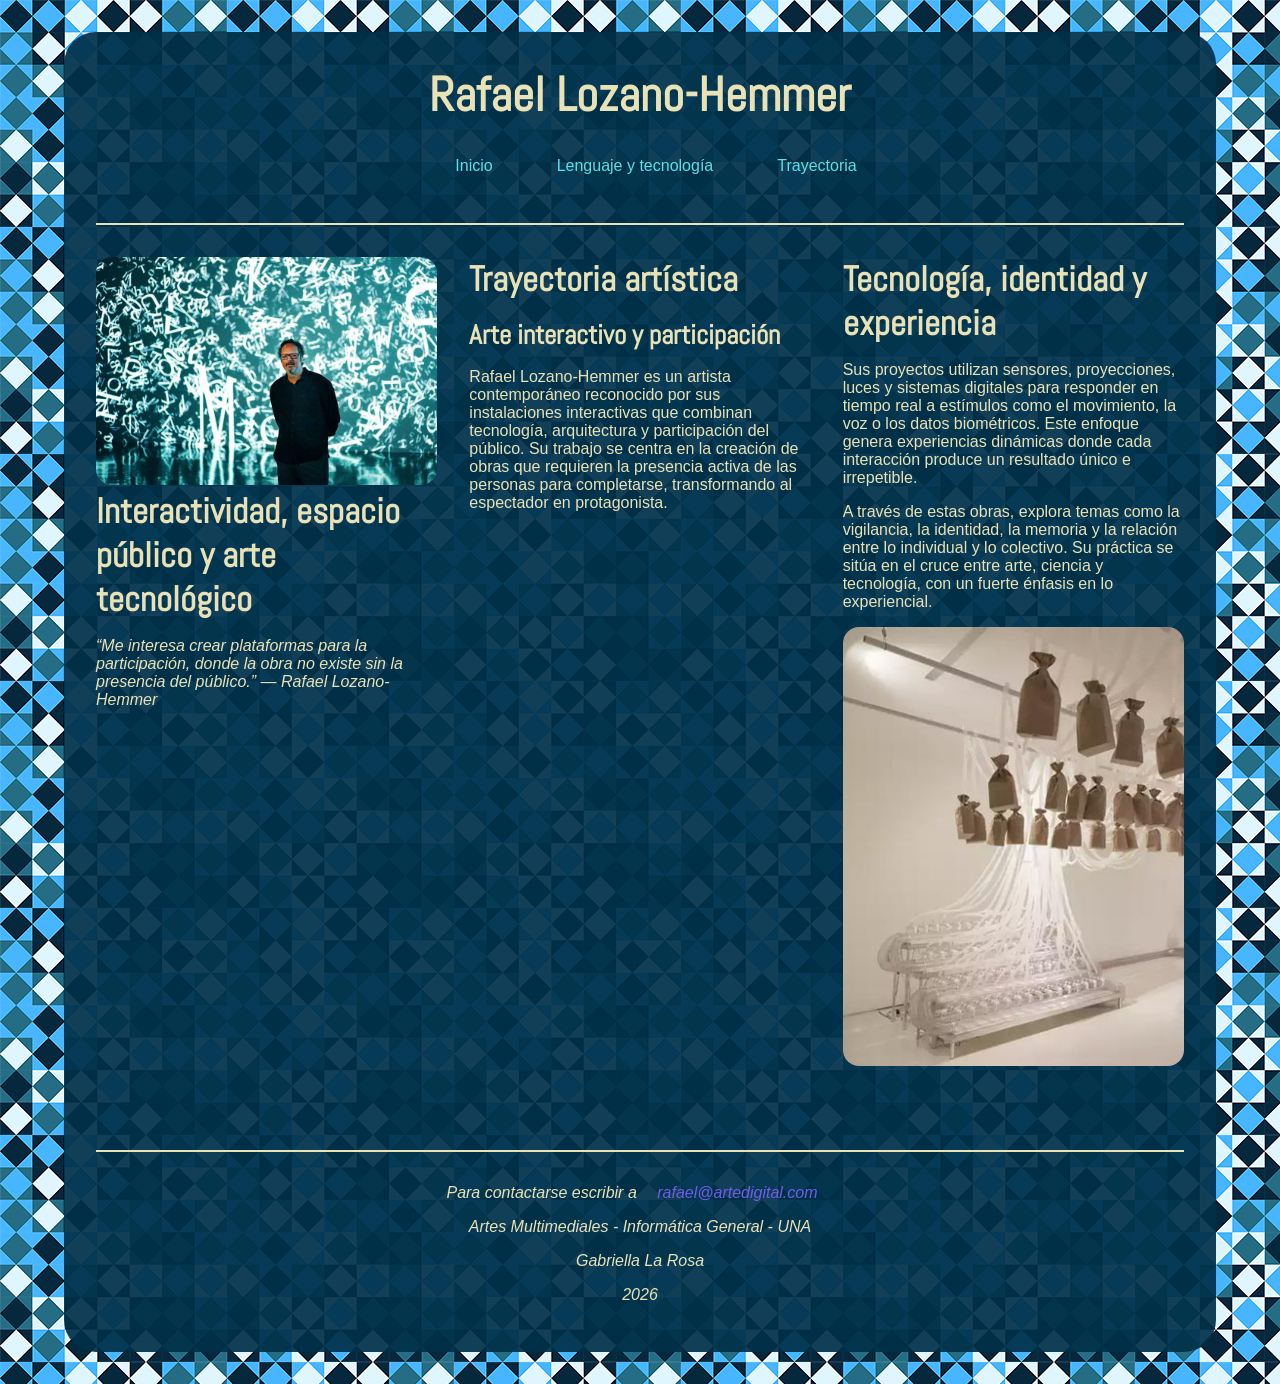
<file: index.html>
<!DOCTYPE html>
<html lang="es">
    <head>
        <meta charset="UTF-8">

        <!-- Título que aparece en la pestaña del navegador -->
        <title>Rafael Lozano-Hemmer | Inicio</title>

        <!-- Hoja de estilos -->
        <link href="css/estilos.css" rel="stylesheet">

        <!-- Tipografías de Google Fonts -->
        <link rel="preconnect" href="https://fonts.googleapis.com">
        <link rel="preconnect" href="https://fonts.gstatic.com" crossorigin>
        <link href="https://fonts.googleapis.com/css2?family=Abel&family=Barlow:ital,wght@0,100;0,200;0,300;0,400;0,500;0,600;0,700;0,800;0,900;1,100;1,200;1,300;1,400;1,500;1,600;1,700;1,800;1,900&display=swap" rel="stylesheet">
    </head>

    <body>

        <!-- Contenedor general de todo el sitio -->
        <div class="contenedor">

            <!-- Encabezado y menú de navegación -->
            <header>
                <h1>Rafael Lozano-Hemmer</h1>

                <nav>
                    <ul class="navbar">
                        <li><a href="index.html">Inicio</a></li>
                        <li><a href="lenguaje-tecnologia.html">Lenguaje y tecnología</a></li>
                        <li><a href="trayectoria.html">Trayectoria</a></li>
                    </ul>
                </nav>
            </header>

            <hr>

            <!-- Contenido principal de la página de inicio -->
            <main class="inicio">

                <!-- Presentación del artista -->
                <section>

                    <img src="img/lozano-hemmer.jpg" alt="Rafael Lozano-Hemmer">

                    <h2>Interactividad, espacio público y arte tecnológico</h2>

                    <!-- Cita destacada del artista -->
                    <blockquote>
                        <p><em>“Me interesa crear plataformas para la participación, donde la obra no existe sin la presencia del público.” — Rafael Lozano-Hemmer</em></p>
                    </blockquote>

                </section>

                <!-- Información sobre su trayectoria -->
                <section>

                    <h2>Trayectoria artística</h2>

                    <article>

                        <h3>Arte interactivo y participación</h3>

                        <p>Rafael Lozano-Hemmer es un artista contemporáneo reconocido por sus instalaciones interactivas que combinan tecnología, arquitectura y participación del público. Su trabajo se centra en la creación de obras que requieren la presencia activa de las personas para completarse, transformando al espectador en protagonista.</p>

                    </article>

                </section>

                <!-- Información sobre los temas y tecnologías de su obra -->
                <section>

                    <h2>Tecnología, identidad y experiencia</h2>

                    <p>Sus proyectos utilizan sensores, proyecciones, luces y sistemas digitales para responder en tiempo real a estímulos como el movimiento, la voz o los datos biométricos. Este enfoque genera experiencias dinámicas donde cada interacción produce un resultado único e irrepetible.</p>

                    <p>A través de estas obras, explora temas como la vigilancia, la identidad, la memoria y la relación entre lo individual y lo colectivo. Su práctica se sitúa en el cruce entre arte, ciencia y tecnología, con un fuerte énfasis en lo experiencial.</p>

                    <img src="img/lozano-hemmer-1.jpg" alt="Rafael Lozano-Hemmer">

                </section>

            </main>

            <hr>

            <!-- Pie de página con datos de contacto y autoría -->
            <footer>
                <address>
                    Para contactarse escribir a <a class="linkFooter" href="mailto:rafael@artedigital.com">rafael@artedigital.com</a>
                </address>

                <p><em>Artes Multimediales - Informática General - UNA</em></p>
                <p><em>Gabriella La Rosa</em></p>
                <p><em>2026</em></p>
            </footer>

        </div>
    </body>
</html>
</file>
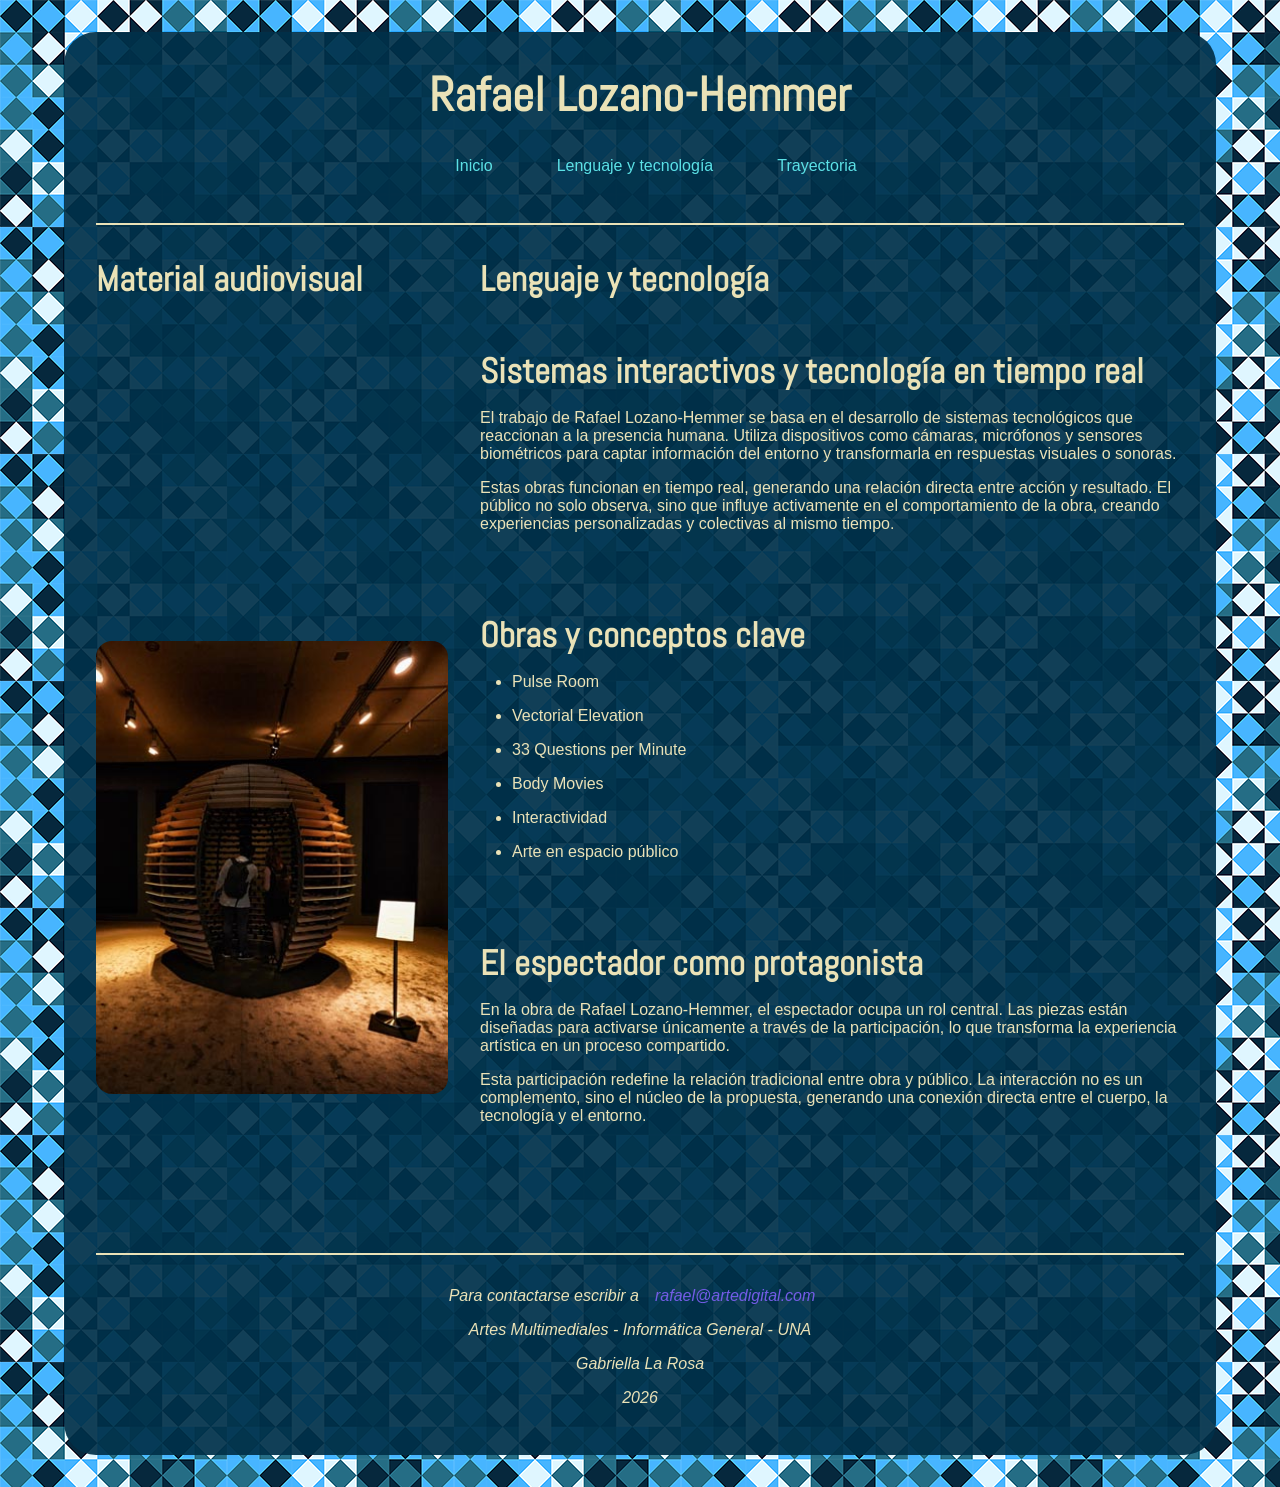
<file: lenguaje-tecnologia.html>
<!DOCTYPE html>
<html lang="es">
    <head>
        <meta charset="UTF-8">
        <title>Rafael Lozano-Hemmer | Lenguaje y tecnología</title>
        <!--Hoja de estilos: -->
        <link href="css/estilos.css" rel="stylesheet">
        <!--Tipografía Google fonts: -->
        <link rel="preconnect" href="https://fonts.googleapis.com">
        <link rel="preconnect" href="https://fonts.gstatic.com" crossorigin>
        <link href="https://fonts.googleapis.com/css2?family=Abel&family=Barlow:ital,wght@0,100;0,200;0,300;0,400;0,500;0,600;0,700;0,800;0,900;1,100;1,200;1,300;1,400;1,500;1,600;1,700;1,800;1,900&display=swap" rel="stylesheet">
    </head>

    <body>
        <div class="contenedor">
            <header>
                <h1>Rafael Lozano-Hemmer</h1>
                <nav>
                    <ul class="navbar">
                        <li><a href="index.html">Inicio</a></li>
                        <li><a href="lenguaje-tecnologia.html">Lenguaje y tecnología</a></li>
                        <li><a href="trayectoria.html">Trayectoria</a></li>
                    </ul>
                </nav>
            </header>

            <hr>

            <main class="tecnologia">

                <section class="izquierda">

                    <h2>Material audiovisual</h2>

                    <iframe width="560" height="315" src="https://www.youtube.com/embed/o9ezTPoJkmA?si=Vd9VGI-9aYPlhTnU" title="YouTube video player" frameborder="0" allow="accelerometer; autoplay; clipboard-write; encrypted-media; gyroscope; picture-in-picture; web-share" referrerpolicy="strict-origin-when-cross-origin" allowfullscreen></iframe>

                    <img src="img/lozano-hemmer-2.jpg" alt="Rafael Lozano-Hemmer">

                </section>

                <section class="derecha">

                    <h2>Lenguaje y tecnología</h2>

                    <article>

                        <h2>Sistemas interactivos y tecnología en tiempo real</h2>

                        <p>El trabajo de Rafael Lozano-Hemmer se basa en el desarrollo de sistemas tecnológicos que reaccionan a la presencia humana. Utiliza dispositivos como cámaras, micrófonos y sensores biométricos para captar información del entorno y transformarla en respuestas visuales o sonoras.</p>

                        <p>Estas obras funcionan en tiempo real, generando una relación directa entre acción y resultado. El público no solo observa, sino que influye activamente en el comportamiento de la obra, creando experiencias personalizadas y colectivas al mismo tiempo.</p>

                    </article>

                    <article>

                        <h2>Obras y conceptos clave</h2>

                        <ul>
                            <li>Pulse Room</li>
                            <li>Vectorial Elevation</li>
                            <li>33 Questions per Minute</li>
                            <li>Body Movies</li>
                            <li>Interactividad</li>
                            <li>Arte en espacio público</li>
                        </ul>

                    </article>

                    <article>

                        <h2>El espectador como protagonista</h2>

                        <p>En la obra de Rafael Lozano-Hemmer, el espectador ocupa un rol central. Las piezas están diseñadas para activarse únicamente a través de la participación, lo que transforma la experiencia artística en un proceso compartido.</p>

                        <p>Esta participación redefine la relación tradicional entre obra y público. La interacción no es un complemento, sino el núcleo de la propuesta, generando una conexión directa entre el cuerpo, la tecnología y el entorno.</p>

                    </article>

                </section>
            </main>

            <hr>

            <footer>
                <address>
                Para contactarse escribir a<a class="linkFooter" href="mailto:rafael@artedigital.com">rafael@artedigital.com</a>
                </address>
                <p><em>Artes Multimediales - Informática General - UNA</em></p>
                <p><em>Gabriella La Rosa</em></p>
                <p><em>2026</em></p>
            </footer>
        </div>
    </body>
</html>
</file>
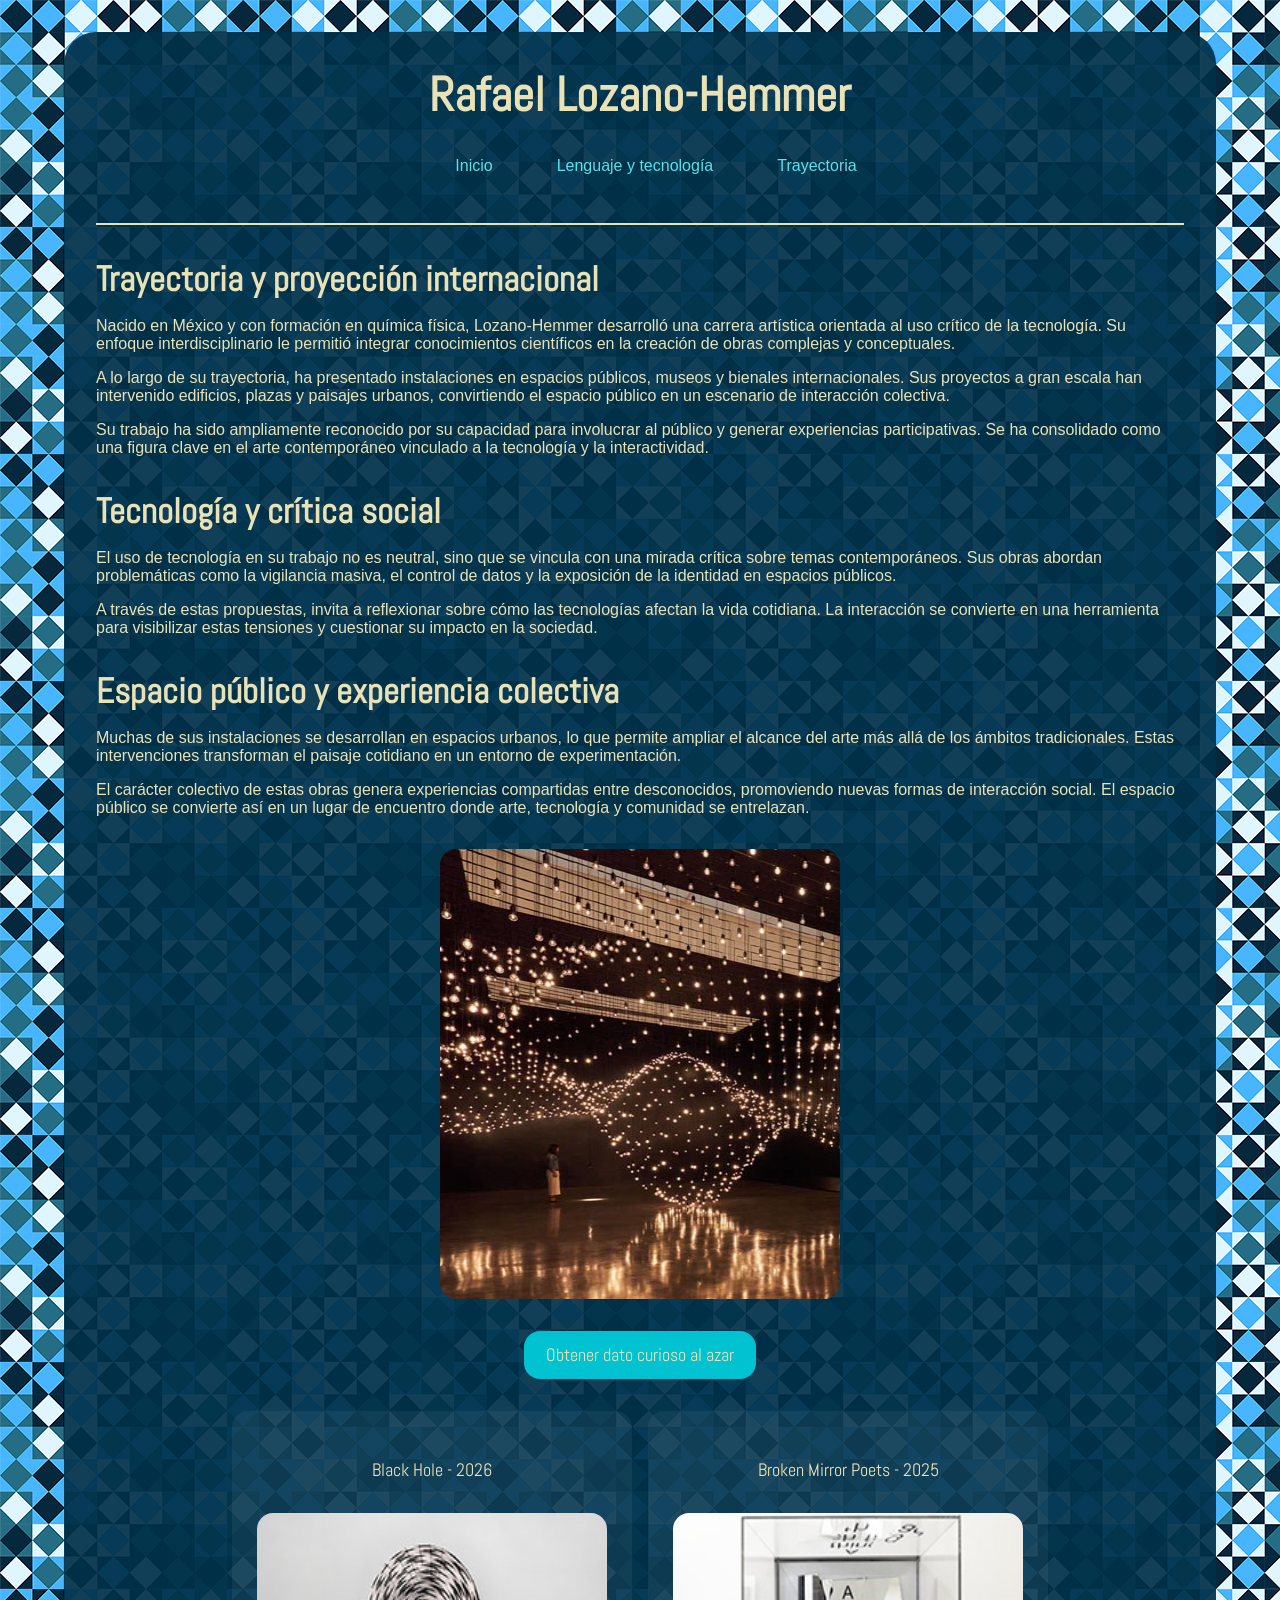
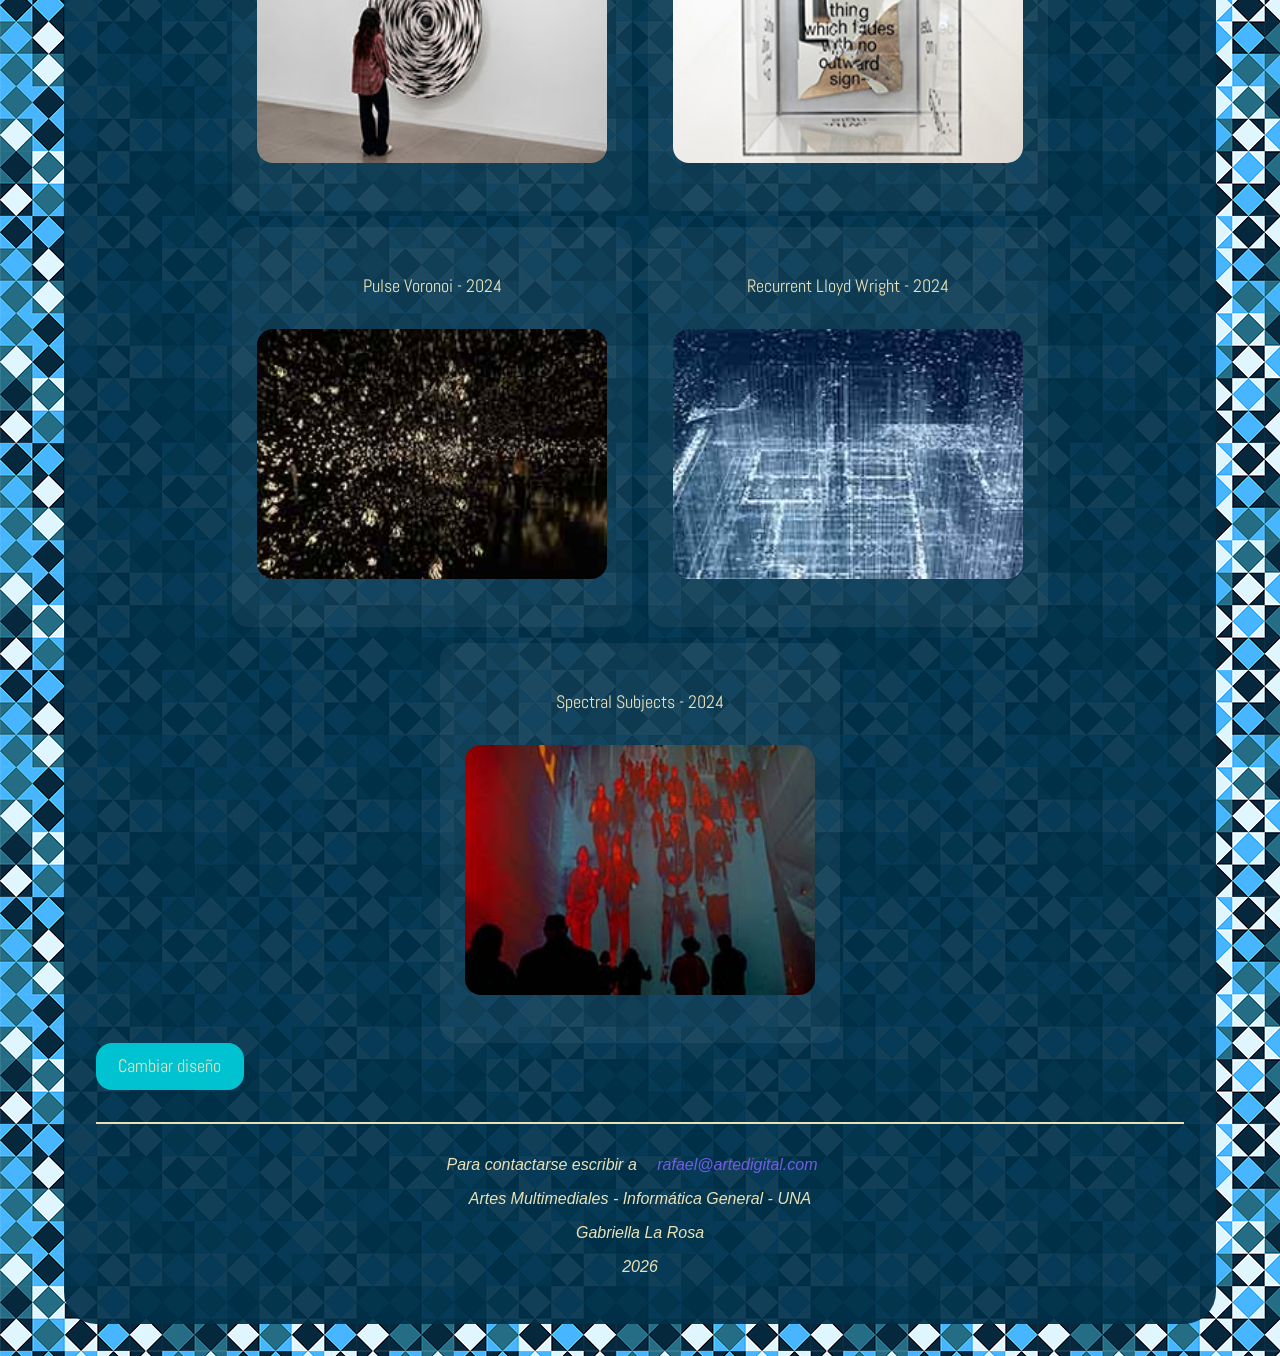
<file: trayectoria.html>
<!DOCTYPE html>
<html lang="es">
    <head>
        <meta charset="UTF-8">
        <title>Rafael Lozano-Hemmer | Trayectoria</title>
        <!--Hoja de estilos: -->
        <link href="css/estilos.css" rel="stylesheet">
        <!--Tipografía Google fonts: -->
        <link rel="preconnect" href="https://fonts.googleapis.com">
        <link rel="preconnect" href="https://fonts.gstatic.com" crossorigin>
        <link href="https://fonts.googleapis.com/css2?family=Abel&family=Barlow:ital,wght@0,100;0,200;0,300;0,400;0,500;0,600;0,700;0,800;0,900;1,100;1,200;1,300;1,400;1,500;1,600;1,700;1,800;1,900&display=swap" rel="stylesheet">
    </head>

    <body>
        <div class="contenedor">
            <header>
                <h1>Rafael Lozano-Hemmer</h1>
                <nav>
                    <ul class="navbar">
                        <li><a href="index.html">Inicio</a></li>
                        <li><a href="lenguaje-tecnologia.html">Lenguaje y tecnología</a></li>
                        <li><a href="trayectoria.html">Trayectoria</a></li>
                    </ul>
                </nav>
            </header>

            <hr>

           <main>

                <article>

                    <h2>Trayectoria y proyección internacional</h2>

                    <p>Nacido en México y con formación en química física, Lozano-Hemmer desarrolló una carrera artística orientada al uso crítico de la tecnología. Su enfoque interdisciplinario le permitió integrar conocimientos científicos en la creación de obras complejas y conceptuales.</p>

                    <p>A lo largo de su trayectoria, ha presentado instalaciones en espacios públicos, museos y bienales internacionales. Sus proyectos a gran escala han intervenido edificios, plazas y paisajes urbanos, convirtiendo el espacio público en un escenario de interacción colectiva.</p>

                    <p>Su trabajo ha sido ampliamente reconocido por su capacidad para involucrar al público y generar experiencias participativas. Se ha consolidado como una figura clave en el arte contemporáneo vinculado a la tecnología y la interactividad.</p>

                </article>

                <article>

                    <h2>Tecnología y crítica social</h2>

                    <p>El uso de tecnología en su trabajo no es neutral, sino que se vincula con una mirada crítica sobre temas contemporáneos. Sus obras abordan problemáticas como la vigilancia masiva, el control de datos y la exposición de la identidad en espacios públicos.</p>

                    <p>A través de estas propuestas, invita a reflexionar sobre cómo las tecnologías afectan la vida cotidiana. La interacción se convierte en una herramienta para visibilizar estas tensiones y cuestionar su impacto en la sociedad.</p>

                </article>

                <article>

                    <h2>Espacio público y experiencia colectiva</h2>

                    <p>Muchas de sus instalaciones se desarrollan en espacios urbanos, lo que permite ampliar el alcance del arte más allá de los ámbitos tradicionales. Estas intervenciones transforman el paisaje cotidiano en un entorno de experimentación.</p>

                    <p>El carácter colectivo de estas obras genera experiencias compartidas entre desconocidos, promoviendo nuevas formas de interacción social. El espacio público se convierte así en un lugar de encuentro donde arte, tecnología y comunidad se entrelazan.</p>

                </article>

                <div id="contenedorTrayectoria">

                    <img id="imagenTrayectoria" src="img/lozano-hemmer-3.jpg" alt="Rafael Lozano-Hemmer">

                    <button type="button" id="dato">Obtener dato curioso al azar</button>

                    <span id="resultado"></span>

                </div>

                <div id="contenedor">
                    
                </div>

                <button type="button" id="diseño">Cambiar diseño</button>
            </main>

            <hr>

            <footer>
                <address>
                Para contactarse escribir a <a class="linkFooter" href="mailto:rafael@artedigital.com">rafael@artedigital.com</a>
                </address>
                <p><em>Artes Multimediales - Informática General - UNA</em></p>
                <p><em>Gabriella La Rosa</em></p>
                <p><em>2026</em></p>
            </footer>
        </div>
        <script src="js/script.js"></script>
    </body>
</html>
</file>
<file: css/estilos.css>
*{
    margin: 0;
    padding: 0;
    box-sizing: border-box;
}

body{
    display:flex;
    justify-content:center;
    background-image:url("../img/fondo.png");
    background-color:rgb(0,48,73);
    background-repeat:repeat;
    font-family:Arial,sans-serif;
}

.contenedor{
    width:90%;
    max-width:1200px;
    margin:2rem 0;
    padding:2rem;
    background-color:rgba(0,48,73,.92);
    border-radius:2rem;
}

header{
    text-align: center;
}

h1, h2, h3{
    font-family: "Abel", sans-serif;
    color: rgb(234, 226, 183);
    margin-bottom: 1rem;
}

h1{
    font-size: 3rem;
}

h2{
    font-size: 2.2rem;
}

h3{
    font-size: 1.7rem;
}

p, address, li{
    color: rgb(234, 226, 183);
    margin-bottom: 1rem;
    font-size: 1rem;
}

section{
    margin-bottom: 3rem;
}

article{
    margin-bottom:2rem;
}

.navbar{
    display: flex;
    justify-content: center;
    gap: 2rem;
    list-style: none;
    margin-top: 2rem;
    margin-bottom: 2rem;
}

a{
    text-decoration: none;
    padding: 0.7rem 1rem;
    border-radius: 1rem;
}

a:link{ 
    color:rgb(92, 225, 230); 
}

a:visited{
    color: rgb(168, 218, 220);
}

a:hover{
    background-color: rgb(0, 194, 209);
    color: rgb(234, 226, 183);
}

a:active{
    background-color: rgb(234, 226, 183);
    color: rgb(0, 48, 73);
}

.linkFooter:link{ 
    color:rgb(115, 92, 230); 
}

.linkFooter:visited{
    color: rgb(179, 168, 220);
}

.linkFooter:hover{
    background-color: rgb(63, 0, 209);
    color: rgb(234, 226, 183);
}

.linkFooter:active{
    background-color: rgb(234, 200, 183);
    color: rgb(26, 0, 73);
}


img{
    width: 100%;
    height: auto;
    border-radius: 1rem;
}

iframe{
    width: 100%;
    height: 18rem;
    border: none;
    border-radius: 1rem;
}

ul{
    padding-left: 2rem;
    color: rgb(234, 226, 183);
}

hr{
    margin-top: 2rem;
    margin-bottom: 2rem;
    border: 0.1rem solid rgb(234, 226, 183);
}

footer{
    text-align: center;
}

.inicio{
    display:flex;
    gap:2rem;
    align-items:flex-start;
}

.inicio section{
    flex:1;
}

.tecnologia{
    display:flex;
    gap:2rem;
    align-items:flex-start;
}

.izquierda{
    flex:1;
}

.derecha{
    flex:2;
    display:flex;
    flex-direction:column;
    gap:2rem;
}

.izquierda img{
    margin-top:2rem;
}

#contenedorTrayectoria{
    display: flex;
    flex-direction: column;
    align-items: center;
    gap: 2rem;
}

#imagenTrayectoria{
    width: 400px;
    height: 450px;
    border-radius:1rem;
}

.obra{
    display:flex;
    flex-direction:column;
    align-items:center;
    justify-content:center;
    text-align:center;
    gap: 2rem;
    width:400px;
    height: 400px;
    padding:1rem;
    background:rgba(255,255,255,.05);
    border-radius:1rem;
}

.obra img{
    width: 350px;
    height: 250px;
}

.obra label{
    font-family:"Abel", sans-serif;
    color:rgb(234,226,183);
    font-size:1.1rem;
    text-align:center;
}

#contenedor{
    display:flex;
    justify-content:center;
    gap:1rem;
    flex-wrap:wrap;
    margin-top:2rem;
}

button{
    background-color: rgb(0,194,209);
    color: rgb(234,226,183);
    border:none;
    border-radius:1rem;
    padding:.8rem 1.4rem;
    font-family:"Abel", sans-serif;
    font-size:1.1rem;
    cursor:pointer;
    transition:.3s;
}

button:hover{
    background-color:rgb(92,225,230);
    color:rgb(0,48,73);
}

button:active{
    transform:scale(.97);
}

#resultado{
    display: inline-block; 
    margin-top: 1rem;
    padding: 1rem 1.5rem;
    background-color: rgba(255,255,255,.08);
    border: 2px solid rgb(0,194,209);
    border-radius: 1rem;
    color: rgb(234,226,183);
    font-family: "Abel", sans-serif;
    font-size: 1.2rem;
    text-align: center;
}
</file>
